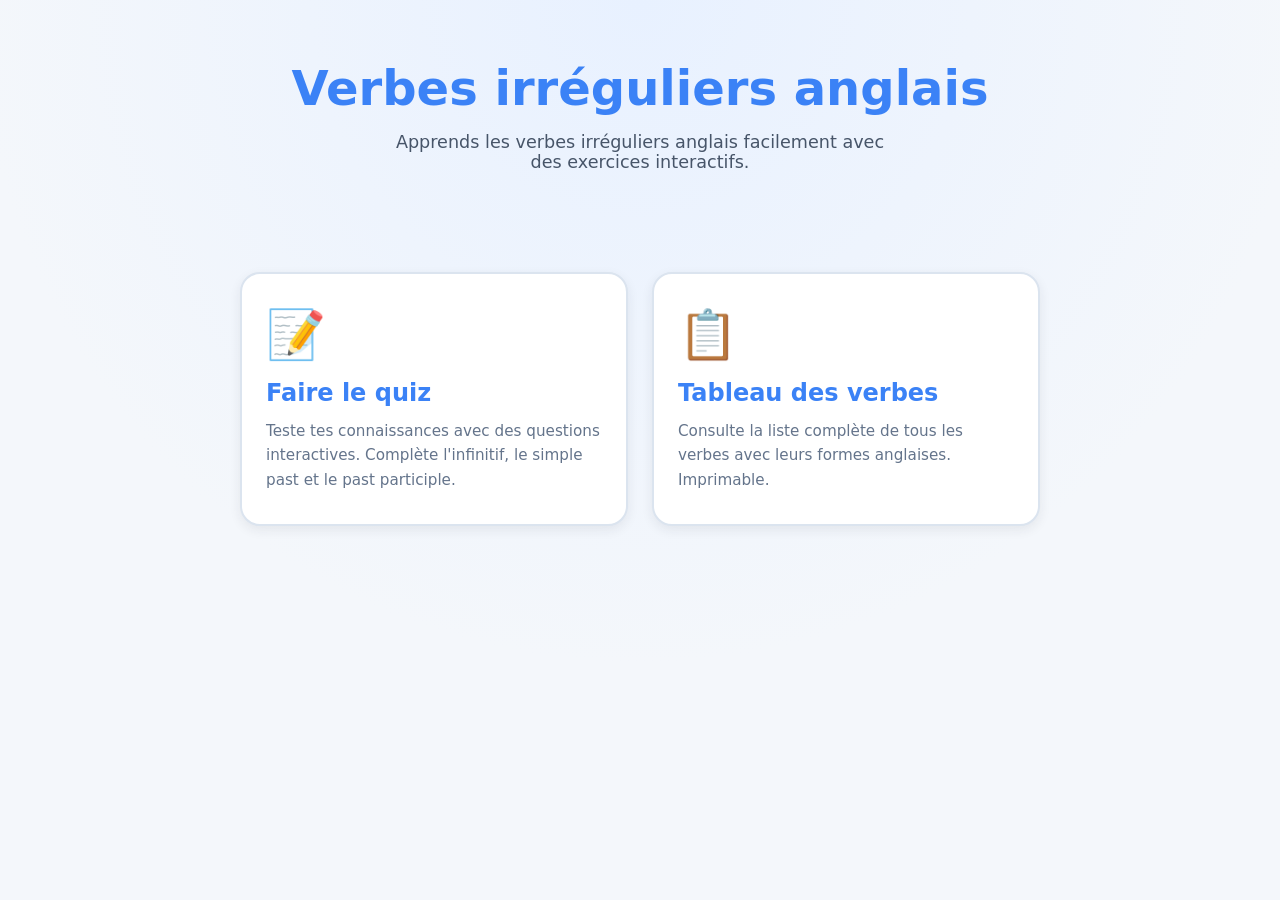
<file: index.html>
<!DOCTYPE html>
<html lang="fr">
<head>
  <meta charset="UTF-8" />
  <meta name="viewport" content="width=device-width, initial-scale=1.0" />
  <title>Verbes irréguliers anglais</title>
  <link rel="stylesheet" href="styles-accueil.css" />
</head>
<body>
  <main class="container">
    <div class="hero">
      <h1>Verbes irréguliers anglais</h1>
      <p>Apprends les verbes irréguliers anglais facilement avec des exercices interactifs.</p>
    </div>

    <section class="options">
      <a href="accueil.html" class="option-card">
        <div class="option-icon">📝</div>
        <h2>Faire le quiz</h2>
        <p>Teste tes connaissances avec des questions interactives. Complète l'infinitif, le simple past et le past participle.</p>
      </a>

      <a href="verbes.html" class="option-card">
        <div class="option-icon">📋</div>
        <h2>Tableau des verbes</h2>
        <p>Consulte la liste complète de tous les verbes avec leurs formes anglaises. Imprimable.</p>
      </a>
    </section>

    <section class="scores-section" id="scores-section" hidden>
      <h2>📊 Historique des scores</h2>
      <div class="scores-table-container">
        <table class="scores-table">
          <thead>
            <tr>
              <th>Date</th>
              <th>Type</th>
              <th>Score</th>
              <th>Durée</th>
              <th>Erreurs</th>
              <th>Action</th>
            </tr>
          </thead>
          <tbody id="scores-tbody">
          </tbody>
        </table>
      </div>
      <button id="clear-history-btn" class="secondary">Effacer l'historique</button>
    </section>
  </main>

  <script>
    function loadScores() {
      const history = JSON.parse(localStorage.getItem("quizHistory") || "[]");
      const scoresSection = document.getElementById("scores-section");
      const scoresTbody = document.getElementById("scores-tbody");

      if (!history.length) {
        scoresSection.hidden = true;
        return;
      }

      scoresSection.hidden = false;
      scoresTbody.innerHTML = "";

      history.forEach((record, index) => {
        const date = new Date(record.date).toLocaleString("fr-FR", { dateStyle: "short", timeStyle: "short" });
        const typeLabel = record.type === "errors" ? "Reprise erreurs" : "Quiz complet";
        const percentage = Math.round((record.score / record.total) * 100);
        const duration = formatTime(record.duration || 0);
        const errorsList = record.errors.length > 0 ? record.errors.join(", ") : "Aucune";

        const row = document.createElement("tr");
        row.innerHTML = `
          <td>${date}</td>
          <td>${typeLabel}</td>
          <td><strong>${record.score}/${record.total}</strong> (${percentage}%)</td>
          <td>${duration}</td>
          <td>${errorsList}</td>
          <td><a href="accueil.html" class="replay-link">Rejouer</a></td>
        `;
        scoresTbody.appendChild(row);
      });
    }

    function formatTime(seconds) {
      const mins = String(Math.floor(seconds / 60)).padStart(2, "0");
      const secs = String(seconds % 60).padStart(2, "0");
      return `${mins}:${secs}`;
    }

    document.getElementById("clear-history-btn").addEventListener("click", () => {
      if (confirm("Êtes-vous sûr de vouloir effacer tout l'historique ?")) {
        localStorage.removeItem("quizHistory");
        loadScores();
      }
    });

    loadScores();
  </script>

</body>
</html>
</file>
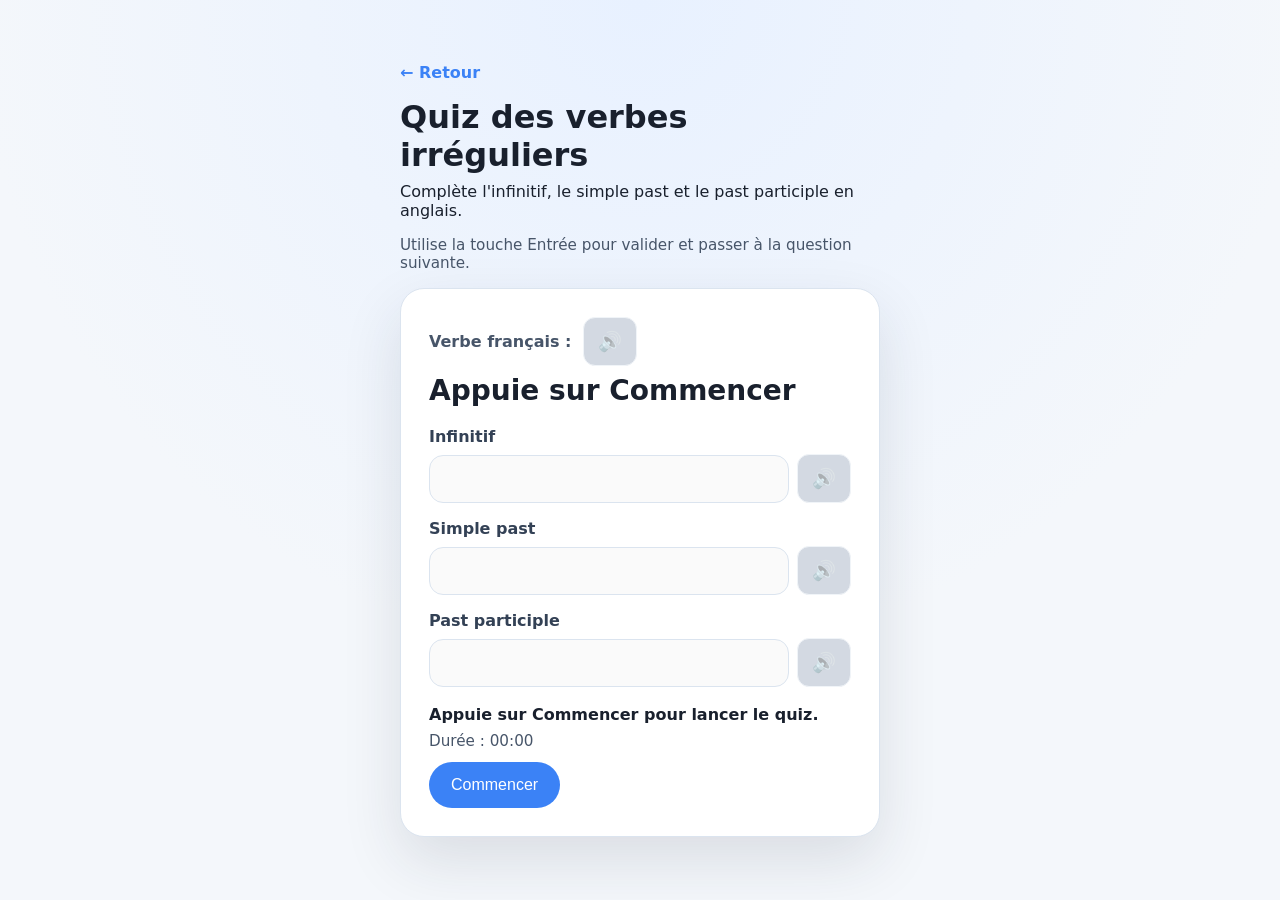
<file: accueil.html>
<!DOCTYPE html>
<html lang="fr">
<head>
  <meta charset="UTF-8" />
  <meta name="viewport" content="width=device-width, initial-scale=1.0" />
  <title>Quiz des verbes irréguliers</title>
  <link rel="stylesheet" href="styles.css" />
</head>
<body>
  <main class="container">
    <a href="index.html" class="back-link">← Retour</a>
    <h1>Quiz des verbes irréguliers</h1>
    <p>Complète l'infinitif, le simple past et le past participle en anglais.</p>
    <p class="hint">Utilise la touche Entrée pour valider et passer à la question suivante.</p>

    <section class="card" id="quiz-card">
      <div id="question-zone">
        <div class="verb-header">
          <p class="label">Verbe français :</p>
          <button id="speak-verb" type="button" class="speak-btn" disabled title="Écouter la prononciation">🔊</button>
        </div>
        <h2 id="question">Appuie sur Commencer</h2>
      </div>

      <form id="quiz-form">
        <div class="field">
          <label for="infinitive">Infinitif</label>
          <div class="input-with-speaker">
            <input type="text" id="infinitive" autocomplete="off" disabled />
            <button id="speak-infinitive" type="button" class="speak-btn" disabled title="Écouter">🔊</button>
          </div>
        </div>

        <div class="field">
          <label for="simple-past">Simple past</label>
          <div class="input-with-speaker">
            <input type="text" id="simple-past" autocomplete="off" disabled />
            <button id="speak-simple-past" type="button" class="speak-btn" disabled title="Écouter">🔊</button>
          </div>
        </div>

        <div class="field">
          <label for="past-participle">Past participle</label>
          <div class="input-with-speaker">
            <input type="text" id="past-participle" autocomplete="off" disabled />
            <button id="speak-past-participle" type="button" class="speak-btn" disabled title="Écouter">🔊</button>
          </div>
        </div>
      </form>

      <div id="feedback"></div>

      <div id="history-card" class="history-card" hidden>
        <h3>Historique des scores</h3>
        <p id="history-summary"></p>
        <button id="retry-errors-btn" class="secondary">Recommencer les verbes en erreur</button>
      </div>

      <div class="footer">
        <div>
          <p id="status">Appuie sur Commencer pour lancer le quiz.</p>
          <p id="timer">Durée : 00:00</p>
        </div>
        <div class="button-group">
          <button id="submit-btn" type="button">Commencer</button>
          <button id="next-btn" type="button" hidden>Suivant</button>
        </div>
      </div>
    </section>
  </main>

  <script src="script.js"></script>
</body>
</html>
</file>
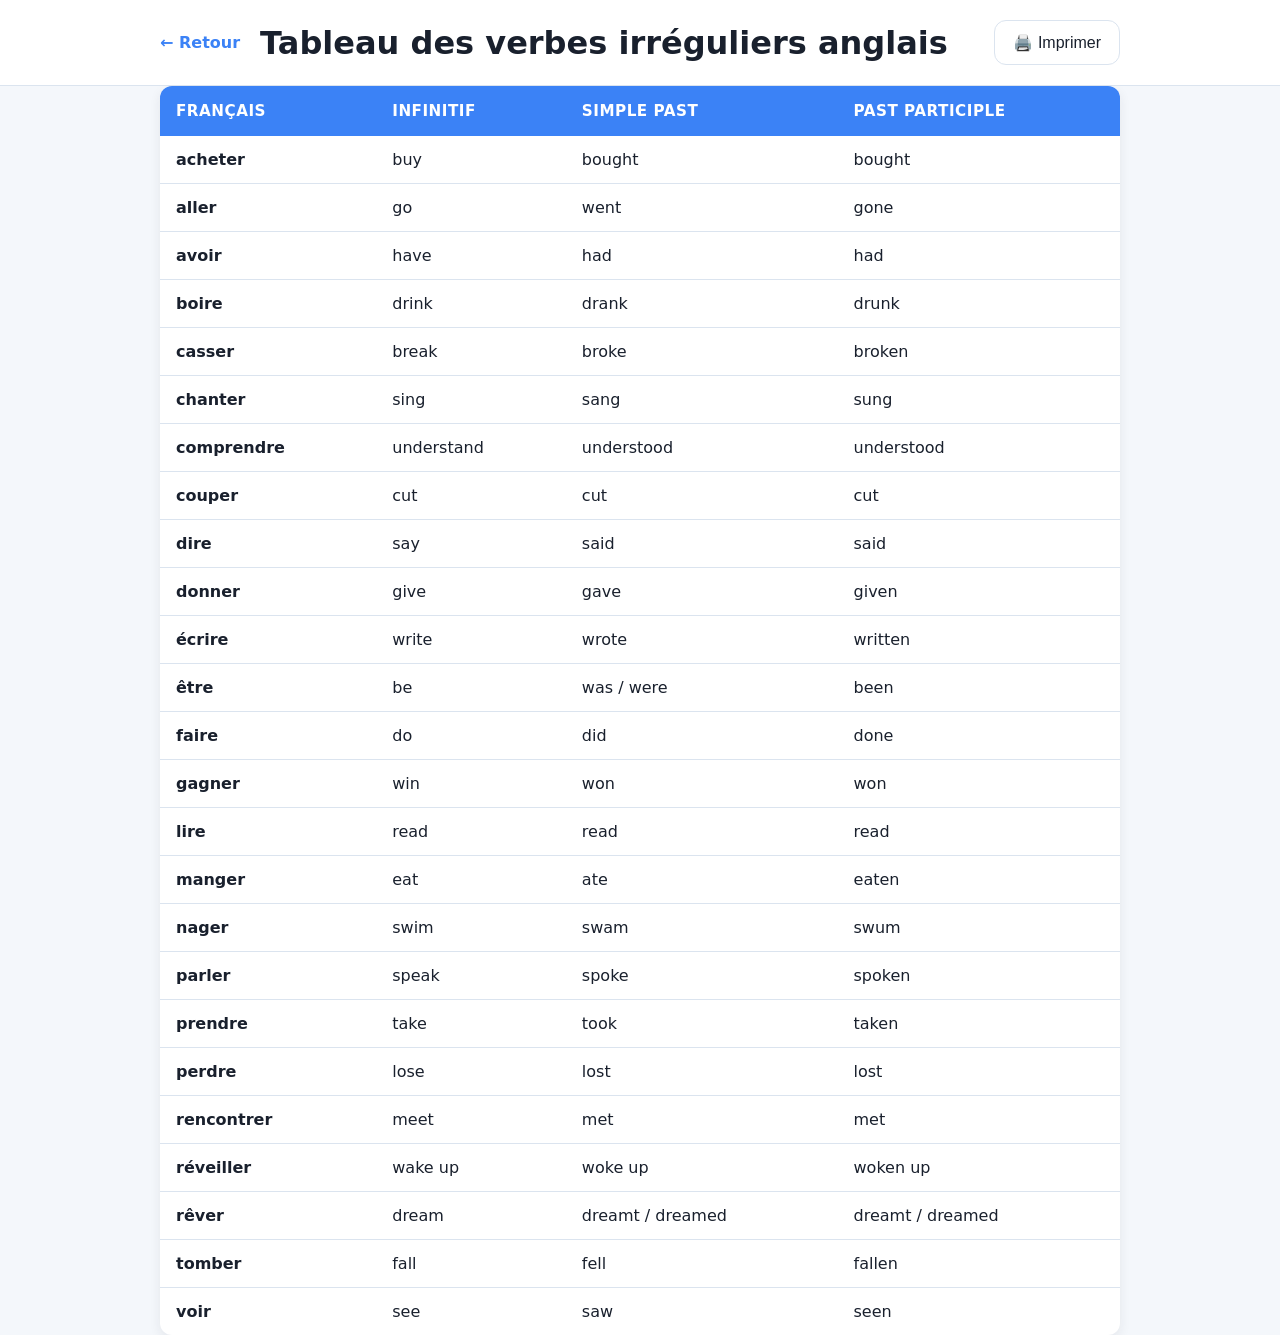
<file: verbes.html>
<!DOCTYPE html>
<html lang="fr">
<head>
  <meta charset="UTF-8" />
  <meta name="viewport" content="width=device-width, initial-scale=1.0" />
  <title>Tableau des verbes irréguliers</title>
  <link rel="stylesheet" href="styles-verbes.css" />
</head>
<body>
  <div class="page-header">
    <div class="container">
      <a href="accueil.html" class="back-link">← Retour</a>
      <h1>Tableau des verbes irréguliers anglais</h1>
      <button id="print-btn" class="print-btn">🖨️ Imprimer</button>
    </div>
  </div>

  <main class="container">
    <table class="verbs-table">
      <thead>
        <tr>
          <th>Français</th>
          <th>Infinitif</th>
          <th>Simple past</th>
          <th>Past participle</th>
        </tr>
      </thead>
      <tbody id="table-body">
      </tbody>
    </table>
  </main>

  <script src="script-verbes.js"></script>
</body>
</html>
</file>
<file: styles-accueil.css>
:root {
  --bg: #f4f7fb;
  --card: #ffffff;
  --text: #19202d;
  --primary: #3b82f6;
  --border: #dbe4ef;
}

* {
  box-sizing: border-box;
}

body {
  margin: 0;
  font-family: Inter, system-ui, -apple-system, BlinkMacSystemFont, "Segoe UI", sans-serif;
  background: radial-gradient(circle at top, #e8f1ff 0%, var(--bg) 60%);
  color: var(--text);
  min-height: 100vh;
  padding: 20px;
}

.container {
  max-width: 800px;
  margin: 0 auto;
}

.hero {
  text-align: center;
  margin-bottom: 60px;
  padding: 40px 20px;
}

h1 {
  margin: 0 0 16px;
  font-size: clamp(2rem, 5vw, 3rem);
  color: var(--primary);
}

.hero p {
  margin: 0;
  font-size: 1.1rem;
  color: #475569;
  max-width: 500px;
  margin-left: auto;
  margin-right: auto;
}

.options {
  display: grid;
  grid-template-columns: repeat(auto-fit, minmax(280px, 1fr));
  gap: 24px;
  margin-bottom: 40px;
}

.option-card {
  display: block;
  background: var(--card);
  border: 2px solid var(--border);
  border-radius: 20px;
  padding: 32px 24px;
  text-decoration: none;
  color: var(--text);
  transition: all 0.25s ease;
  box-shadow: 0 4px 12px rgba(32, 40, 56, 0.08);
}

.option-card:hover {
  border-color: var(--primary);
  box-shadow: 0 12px 32px rgba(59, 130, 246, 0.15);
  transform: translateY(-4px);
}

.option-icon {
  font-size: 3rem;
  margin-bottom: 16px;
}

.option-card h2 {
  margin: 0 0 12px;
  font-size: 1.5rem;
  color: var(--primary);
}

.option-card p {
  margin: 0;
  color: #64748b;
  line-height: 1.6;
  font-size: 0.95rem;
}

@media (max-width: 600px) {
  .hero {
    margin-bottom: 40px;
    padding: 20px 10px;
  }

  .options {
    grid-template-columns: 1fr;
  }
}

.scores-section {
  background: var(--card);
  border-radius: 20px;
  padding: 32px 24px;
  box-shadow: 0 4px 12px rgba(32, 40, 56, 0.08);
  margin-top: 40px;
}

.scores-section h2 {
  margin: 0 0 24px;
  font-size: 1.5rem;
  color: var(--primary);
}

.scores-table-container {
  overflow-x: auto;
  margin-bottom: 20px;
}

.scores-table {
  width: 100%;
  border-collapse: collapse;
  font-size: 0.95rem;
}

.scores-table thead {
  background: #f0f4f9;
}

.scores-table th {
  padding: 12px 16px;
  text-align: left;
  font-weight: 600;
  color: var(--primary);
  border-bottom: 2px solid var(--border);
}

.scores-table td {
  padding: 12px 16px;
  border-bottom: 1px solid var(--border);
}

.scores-table tbody tr:hover {
  background: #f9fafc;
}

.scores-table strong {
  color: var(--primary);
}

.replay-link {
  display: inline-block;
  padding: 6px 12px;
  background: var(--primary);
  color: white;
  text-decoration: none;
  border-radius: 6px;
  font-size: 0.85rem;
  transition: all 0.2s ease;
}

.replay-link:hover {
  background: #2563eb;
  transform: scale(1.05);
}

#clear-history-btn {
  background: #ef4444;
  color: white;
  border: none;
  padding: 10px 16px;
  border-radius: 8px;
  cursor: pointer;
  font-size: 0.95rem;
  transition: all 0.2s ease;
}

#clear-history-btn:hover {
  background: #dc2626;
}

@media (max-width: 600px) {
  .scores-section {
    padding: 20px 16px;
  }

  .scores-table {
    font-size: 0.85rem;
  }

  .scores-table th,
  .scores-table td {
    padding: 8px 10px;
  }
}
</file>
<file: styles.css>
:root {
  --bg: #f4f7fb;
  --card: #ffffff;
  --text: #19202d;
  --primary: #3b82f6;
  --success: #16a34a;
  --danger: #dc2626;
  --border: #dbe4ef;
}

* {
  box-sizing: border-box;
}

body {
  margin: 0;
  font-family: Inter, system-ui, -apple-system, BlinkMacSystemFont, "Segoe UI", sans-serif;
  background: radial-gradient(circle at top, #e8f1ff 0%, var(--bg) 60%);
  color: var(--text);
  min-height: 100vh;
  display: grid;
  place-items: center;
}

.container {
  width: min(520px, calc(100% - 32px));
  padding: 20px;
}

.back-link {
  display: inline-block;
  margin-bottom: 16px;
  color: var(--primary);
  text-decoration: none;
  font-weight: 600;
  transition: color 0.15s ease;
}

.back-link:hover {
  color: #2563eb;
}

h1 {
  margin: 0 0 8px;
  font-size: clamp(2rem, 2.5vw, 2.5rem);
}

p {
  margin: 0 0 16px;
}

.card {
  background: var(--card);
  border: 1px solid var(--border);
  border-radius: 24px;
  box-shadow: 0 24px 60px rgba(32, 40, 56, 0.12);
  padding: 28px;
}

#question-zone {
  margin-bottom: 20px;
}

.verb-header {
  display: flex;
  align-items: center;
  gap: 12px;
  margin-bottom: 8px;
}

.label {
  margin-bottom: 0;
  color: #475569;
  font-weight: 600;
}

#question {
  margin: 0;
  font-size: 1.75rem;
}

.hint {
  margin: 0 0 16px;
  color: #475569;
  font-size: 0.95rem;
}

#quiz-form {
  display: grid;
  gap: 16px;
  margin-bottom: 18px;
}

.field {
  display: grid;
  gap: 8px;
}

label {
  font-weight: 700;
  color: #334155;
}

.input-with-speaker {
  display: flex;
  gap: 8px;
  align-items: center;
}

input {
  flex: 1;
  width: 100%;
  border: 1px solid var(--border);
  border-radius: 14px;
  padding: 14px 16px;
  font-size: 1rem;
  outline: none;
  transition: border-color 0.15s ease, box-shadow 0.15s ease;
}

input:focus {
  border-color: var(--primary);
  box-shadow: 0 0 0 4px rgba(59, 130, 246, 0.12);
}

input.correct {
  border-color: #34d399;
  background: #ecfdf5;
}

input.wrong {
  border-color: #f87171;
  background: #fef2f2;
}

.speak-btn {
  border: 1px solid var(--border);
  border-radius: 12px;
  background: #f8fafc;
  color: var(--text);
  padding: 12px 14px;
  font-size: 1.2rem;
  cursor: pointer;
  transition: all 0.15s ease;
  flex-shrink: 0;
}

.speak-btn:hover:not(:disabled) {
  border-color: var(--primary);
  background: #eff6ff;
}

.speak-btn:active:not(:disabled) {
  transform: scale(0.95);
}

.speak-btn:disabled {
  opacity: 0.4;
  cursor: default;
}

#feedback {
  margin-bottom: 16px;
}

#feedback p {
  margin: 0 0 8px;
  line-height: 1.5;
}

.history-card {
  background: #f8fafc;
  border: 1px solid #cbd5e1;
  border-radius: 18px;
  padding: 18px 20px;
  margin-bottom: 18px;
}

.history-card h3 {
  margin: 0 0 10px;
  font-size: 1rem;
  color: #1d4ed8;
}

.history-card p {
  margin: 0 0 12px;
  line-height: 1.5;
  color: #334155;
}

.button-group {
  display: flex;
  gap: 12px;
  flex-wrap: wrap;
}

.footer {
  display: flex;
  justify-content: space-between;
  align-items: center;
  gap: 12px;
  flex-wrap: wrap;
}

#status {
  margin: 0;
  font-weight: 600;
}

#timer {
  margin: 8px 0 0;
  color: #475569;
  font-size: 0.95rem;
}

button {
  border: none;
  border-radius: 999px;
  background: var(--primary);
  color: white;
  padding: 14px 22px;
  font-size: 1rem;
  cursor: pointer;
  transition: background 0.15s ease;
}

button.secondary {
  background: #64748b;
}

button:hover {
  background: #2563eb;
}

button:disabled {
  background: #94a3b8;
  cursor: default;
}
</file>
<file: styles-verbes.css>
:root {
  --bg: #f4f7fb;
  --card: #ffffff;
  --text: #19202d;
  --primary: #3b82f6;
  --border: #dbe4ef;
}

* {
  box-sizing: border-box;
}

body {
  margin: 0;
  font-family: Inter, system-ui, -apple-system, BlinkMacSystemFont, "Segoe UI", sans-serif;
  background: var(--bg);
  color: var(--text);
}

.page-header {
  background: var(--card);
  border-bottom: 1px solid var(--border);
  padding: 20px 0;
  position: sticky;
  top: 0;
  z-index: 10;
}

.container {
  max-width: 1000px;
  margin: 0 auto;
  padding: 0 20px;
}

.page-header .container {
  display: flex;
  justify-content: space-between;
  align-items: center;
  gap: 20px;
  flex-wrap: wrap;
}

.back-link {
  color: var(--primary);
  text-decoration: none;
  font-weight: 600;
  transition: color 0.15s ease;
}

.back-link:hover {
  color: #2563eb;
}

h1 {
  margin: 0;
  font-size: clamp(1.5rem, 3vw, 2rem);
  flex: 1;
  min-width: 200px;
}

.print-btn {
  border: 1px solid var(--border);
  border-radius: 12px;
  background: var(--card);
  color: var(--text);
  padding: 12px 18px;
  font-size: 1rem;
  cursor: pointer;
  transition: all 0.15s ease;
  white-space: nowrap;
}

.print-btn:hover {
  border-color: var(--primary);
  background: #eff6ff;
}

main {
  padding: 40px 20px;
}

.verbs-table {
  width: 100%;
  border-collapse: collapse;
  background: var(--card);
  box-shadow: 0 4px 12px rgba(32, 40, 56, 0.08);
  border-radius: 12px;
  overflow: hidden;
}

.verbs-table thead {
  background: var(--primary);
  color: white;
}

.verbs-table th {
  padding: 16px;
  text-align: left;
  font-weight: 600;
  font-size: 0.95rem;
  text-transform: uppercase;
  letter-spacing: 0.5px;
}

.verbs-table td {
  padding: 14px 16px;
  border-bottom: 1px solid var(--border);
}

.verbs-table tbody tr:last-child td {
  border-bottom: none;
}

.verbs-table tbody tr:hover {
  background: #f8fafc;
}

/* Print styles */
@media print {
  * {
    margin: 0;
    padding: 0;
  }

  body {
    background: white;
  }

  .page-header {
    border-bottom: 1px solid #000;
    padding: 4px 0;
    margin-bottom: 8px;
  }

  .back-link,
  .print-btn {
    display: none;
  }

  .page-header .container {
    display: flex;
    justify-content: space-between;
    align-items: center;
    padding: 0;
  }

  h1 {
    margin: 0;
    font-size: 1.2rem;
  }

  main {
    padding: 0;
  }

  .verbs-table {
    box-shadow: none;
    border: 1px solid #000;
    font-size: 0.75rem;
  }

  .verbs-table thead {
    background: #f0f0f0;
    color: #000;
  }

  .verbs-table th {
    color: #000;
    border-bottom: 1px solid #000;
    padding: 3px 4px;
    font-weight: bold;
    text-align: left;
  }

  .verbs-table td {
    border-bottom: 1px solid #ddd;
    padding: 2px 4px;
  }

  .verbs-table tbody tr:hover {
    background: white;
  }

  .verbs-table tbody tr {
    page-break-inside: avoid;
  }

  @page {
    margin: 10mm;
    size: A4;
  }
}

@media (max-width: 600px) {
  .page-header .container {
    flex-direction: column;
    align-items: flex-start;
  }

  .print-btn {
    align-self: flex-end;
  }

  .verbs-table th,
  .verbs-table td {
    padding: 10px 8px;
    font-size: 0.9rem;
  }
}
</file>
